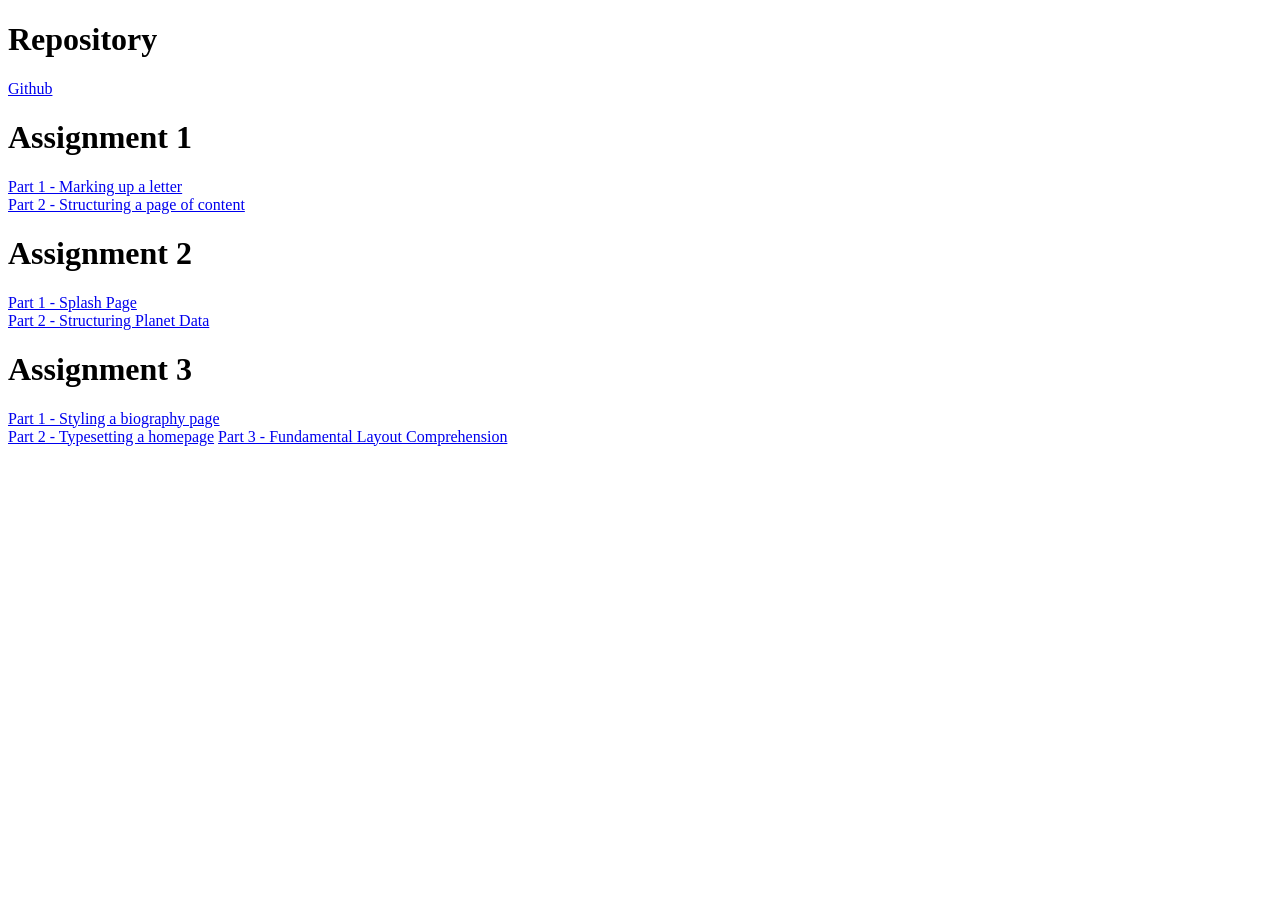
<file: index.html>
<!DOCTYPE html>
<html lang="en">
    <head>
        <title>Index</title>
    </head>
    <body>
        <h1>Repository</h1>
        <p>
            <a href="https://github.com/Error80/Error80.github.io">Github</a>
        </p>
        <h1>Assignment 1</h1>
        <p>
            <a href="assignment_1-1/index.html">Part 1 - Marking up a letter</a><br>
            <a href="assignment_1-2/index.html">Part 2 - Structuring a page of content</a>
        </p>
        <h1>Assignment 2</h1>
        <p>
            <a href="assignment_2-1/index.html">Part 1 - Splash Page</a><br>
            <a href="assignment_2-2/index.html">Part 2 - Structuring Planet Data</a>
        </p>
        <h1>Assignment 3</h1>
        <p>
            <a href="assignment_3-1/index.html">Part 1 - Styling a biography page</a><br>
            <a href="assignment_3-2/index.html">Part 2 - Typesetting a homepage</a>
            <a href="assignment_3-3/index.html">Part 3 - Fundamental Layout Comprehension</a>
        </p>
    </body>
</html>
</file>
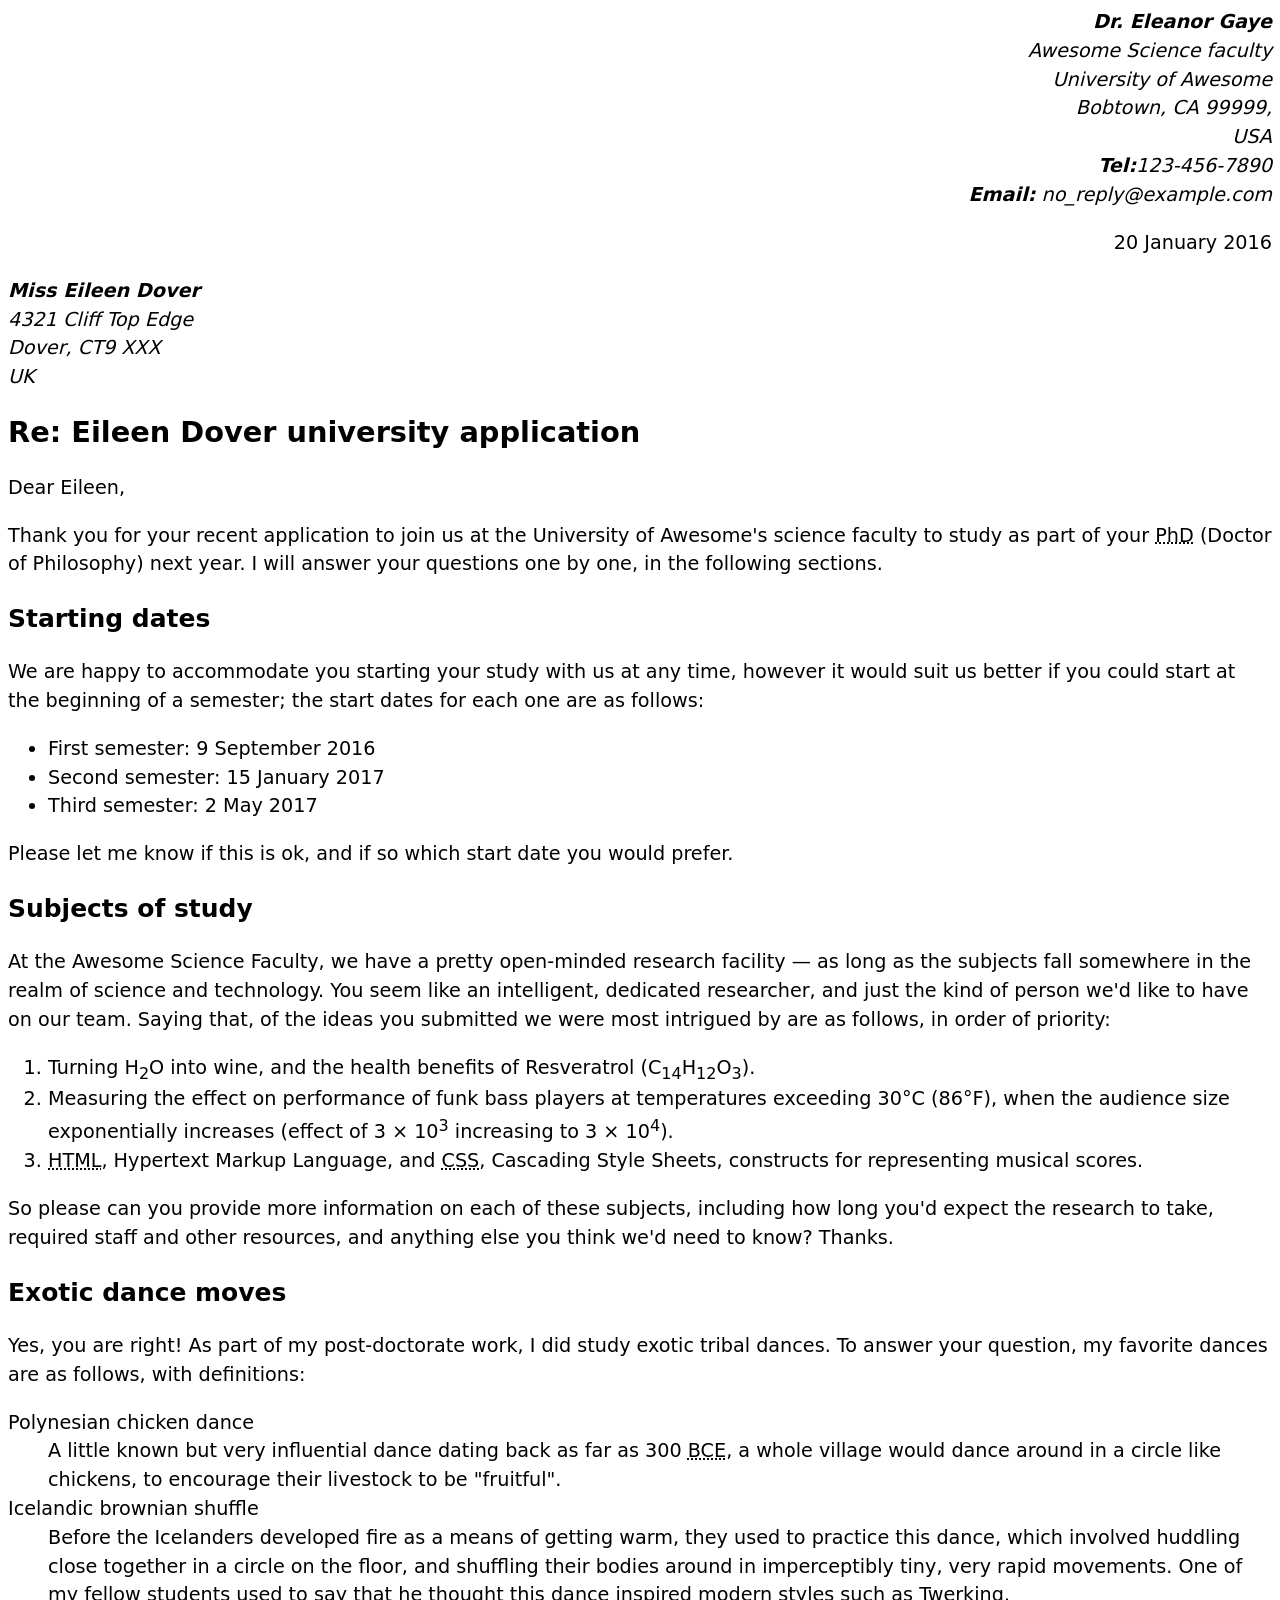
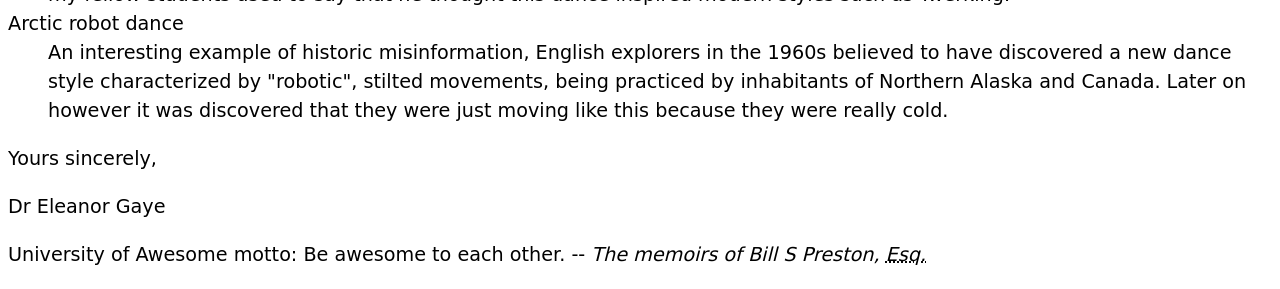
<file: assignment_1-1/index.html>
<!--
Name: Antonino Tancinco
File: index.html
Date: 21 September 2026
Marking up a letter
-->

<!DOCTYPE html>
<html lang="en">
    <head>
        <meta charset="utf-8">
        <meta name="author" content="Dr. Eleanor Gaye">
        <title>University application</title>

        <!-- CSS -->
         <style>
            body {
            font: 1.2em / 1.5 system-ui;
            }

            .sender-column {
            text-align: right;
            }

            h1 {
            font-size: 1.5em;
            }

            h2 {
            font-size: 1.3em;
            }
         </style>

    </head>
    <body>

        <!--Sender-->
        <address class="sender-column">
            <strong>Dr. Eleanor Gaye</strong><br>
            Awesome Science faculty<br>
            University of Awesome<br>
            Bobtown, CA 99999,<br>
            USA<br>
            <strong>Tel:</strong>123-456-7890<br>
            <strong>Email:</strong> no_reply@example.com<br>
        </address>

        <p class="sender-column">
            <time datetime="2016-01-20">20 January 2016</time>
        </p>

        <!--Reciver-->
        <address>
            <strong>Miss Eileen Dover</strong><br>
            4321 Cliff Top Edge<br>
            Dover, CT9 XXX<br>
            UK<br>
        </address>

        <h1>
            Re: Eileen Dover university application
        </h1>

        <p>
            Dear Eileen,
        </p>

        <p>
            Thank you for your recent application to join us at the University of
            Awesome's science faculty to study as part of your
            <abbr title="Doctor of Philosophy">PhD</abbr> (Doctor of Philosophy) next year. I will answer your
            questions one by one, in the following sections.
        </p>

        <h2>
            Starting dates
        </h2>

        <p>
            We are happy to accommodate you starting your study with us at any time,
            however it would suit us better if you could start at the beginning of a
            semester; the start dates for each one are as follows:
        </p>

        <ul>
            <li>First semester: <time datetime="2016-01-20">9 September 2016</time></li>
            <li>Second semester: <time datetime="2016-01-20">15 January 2017</time></li>
            <li>Third semester: <time datetime="2016-01-20">2 May 2017</time></li>
        </ul>

        <p>
            Please let me know if this is ok, and if so which start date you would
            prefer.
        </p>

        <h2>
            Subjects of study
        </h2>

        <p>
            At the Awesome Science Faculty, we have a pretty open-minded research
            facility — as long as the subjects fall somewhere in the realm of science
            and technology. You seem like an intelligent, dedicated researcher, and
            just the kind of person we'd like to have on our team. Saying that, of the
            ideas you submitted we were most intrigued by are as follows, in order of
            priority:
        </p>

        <ol>
            <li>
                Turning H<sub>2</sub>O into wine, and the health benefits of Resveratrol
                (C<sub>14</sub>H<sub>12</sub>O<sub>3</sub>).
            </li>
            <li>
                Measuring the effect on performance of funk bass players at temperatures
                exceeding 30°C (86°F), when the audience size exponentially increases
                (effect of 3 × 10<sup>3</sup> increasing to 3 × 10<sup>4</sup>).
            </li>
            <li>
                <abbr title="HyperText Markup Language">HTML</abbr>, Hypertext Markup Language, and <abbr title="Cascading Style Sheets">CSS</abbr>,
                Cascading Style Sheets, constructs for representing musical scores.
            </li>
        </ol>

        <p>
            So please can you provide more information on each of these subjects,
            including how long you'd expect the research to take, required staff and
            other resources, and anything else you think we'd need to know? Thanks.
        </p>

        <h2>
            Exotic dance moves
        </h2>

        <p>
            Yes, you are right! As part of my post-doctorate work, I
            did study exotic tribal dances. To answer your question, my
            favorite dances are as follows, with definitions:
        </p>

        <dl>
            Polynesian chicken dance
            <dd>
                A little known but very influential dance dating back as far as
                300 <abbr title="Before Common Era">BCE</abbr>, a whole village would
                dance around in a circle like chickens, to encourage their livestock to
                be "fruitful".
            </dd>
            Icelandic brownian shuffle
            <dd>
                Before the Icelanders developed fire as a means of getting warm, they
                used to practice this dance, which involved huddling close together in a
                circle on the floor, and shuffling their bodies around in imperceptibly
                tiny, very rapid movements. One of my fellow students used to say that
                he thought this dance inspired modern styles such as Twerking.
            </dd>
            Arctic robot dance
            <dd>
                An interesting example of historic misinformation, English explorers in
                the 1960s believed to have discovered a new dance style characterized by
                "robotic", stilted movements, being practiced by inhabitants of Northern
                Alaska and Canada. Later on however it was discovered that they were
                just moving like this because they were really cold.
            </dd>
        </dl>

        <p>
            Yours sincerely,
        </p>

        <p>
            Dr Eleanor Gaye
        </p>

        <p>
            University of Awesome motto: Be awesome to each other. --
           <i>The memoirs of Bill S Preston, <abbr title="Esquire">Esq.</abbr></i>
        </p>


    </body>
</html>
</file>
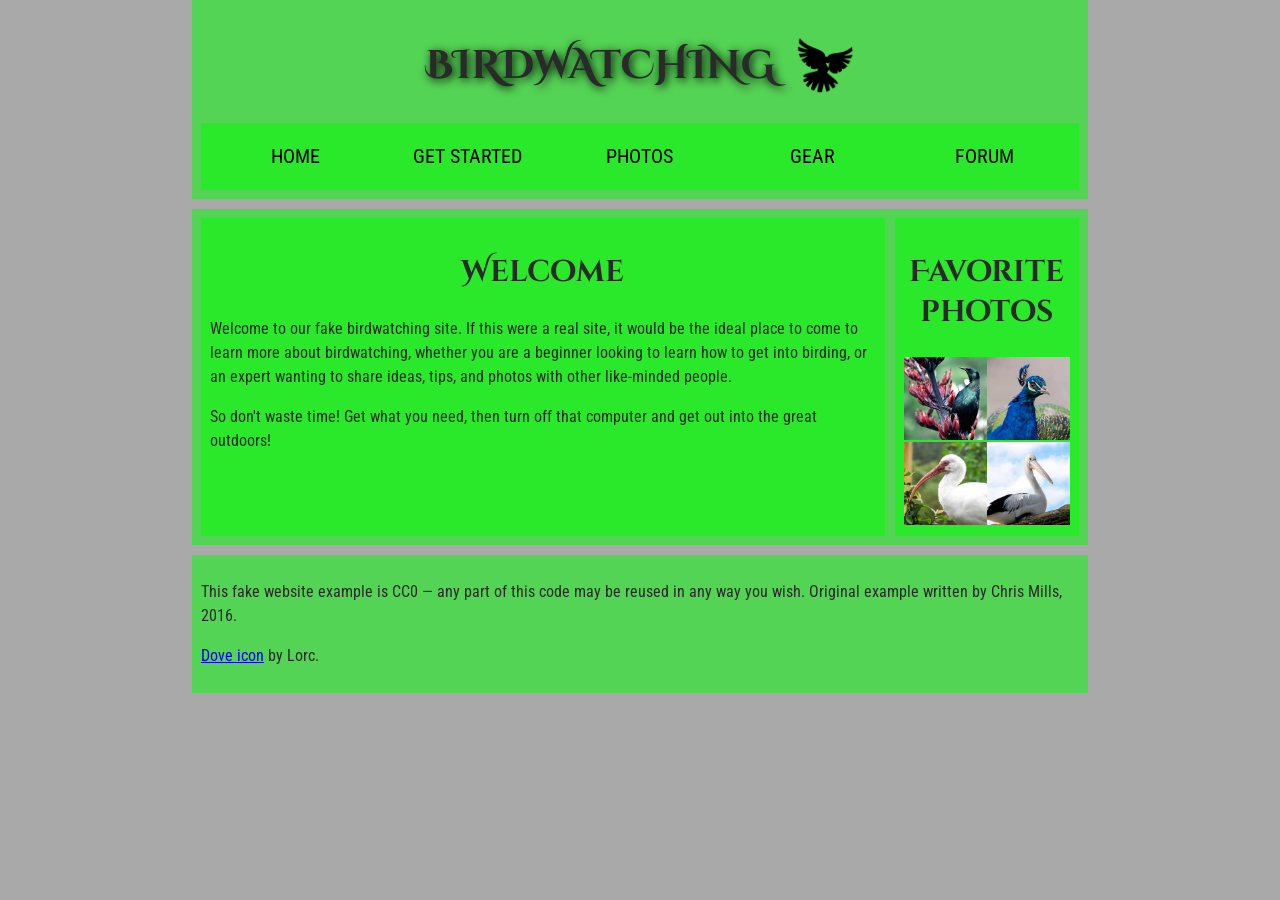
<file: assignment_1-2/index.html>
<!--
Name: Antonino Tancinco
File: index.html
Date: 21 September 2026
Structuring a Page
-->

<!DOCTYPE html>
<html lang="en">
  <head>
    <meta charset="utf-8" />
    <title>Birdwatching</title>

    <!-- Fonts -->
    <link
      href="https://fonts.googleapis.com/css?family=Roboto+Condensed:300%7CCinzel+Decorative:700"
      rel="stylesheet"/>

    <!-- CSS -->
    <link
      href="style.css"
      rel="stylesheet"
    />
  </head>

  <body>

    <!-- Header -->
    <header>
      <h1>
        Birdwatching
        <img src="images/logo/dove.png" alt="Birdwatching Logo">
      </h1>

      <!-- Navigation -->
      <nav>
        <ul>
          <li><span><a href="#">Home</a></span></li>
          <li><span><a href="#">Get started</a></span></li>
          <li><span><a href="#">Photos</a></span></li>
          <li><span><a href="#">Gear</a></span></li>
          <li><span><a href="#">Forum</a></span></li>
        </ul>
      </nav>
    </header>


    <main>
      <article>
            <h2>Welcome</h2>
            <p>
              Welcome to our fake birdwatching site. If this were a real site, it
              would be the ideal place to come to learn more about birdwatching,
              whether you are a beginner looking to learn how to get into birding, or
              an expert wanting to share ideas, tips, and photos with other
              like-minded people.
            </p>

            <p>
              So don't waste time! Get what you need, then turn off that computer and
              get out into the great outdoors!
            </p>
      </article>
      <aside>
        <h2>Favorite photos</h2>

        <!-- Photo Gallery -->
        <a href="images/favorite-bird-1.jpg"><img src="images/thumbnail/favorite-bird-1_th.jpg" alt="A bird on a tree"></a>
        <a href="images/favorite-bird-2.jpg"><img src="images/thumbnail/favorite-bird-2_th.jpg" alt="A peacock"></a>
        <a href="images/favorite-bird-3.jpg"><img src="images/thumbnail/favorite-bird-3_th.jpg" alt="A bird near some plants"></a>
        <a href="images/favorite-bird-4.jpg"><img src="images/thumbnail/favorite-bird-4_th.jpg" alt="A bird on some rocks"></a>
      </aside>

    </main>
    <footer>
      <p>
        This fake website example is CC0 — any part of this code may be reused
        in any way you wish. Original example written by Chris Mills, 2016.
      </p>

      <p>
        <a href="http://game-icons.net/lorc/originals/dove.html">Dove icon</a>
        by Lorc.
      </p>
    </footer>
  </body>
</html>
</file>
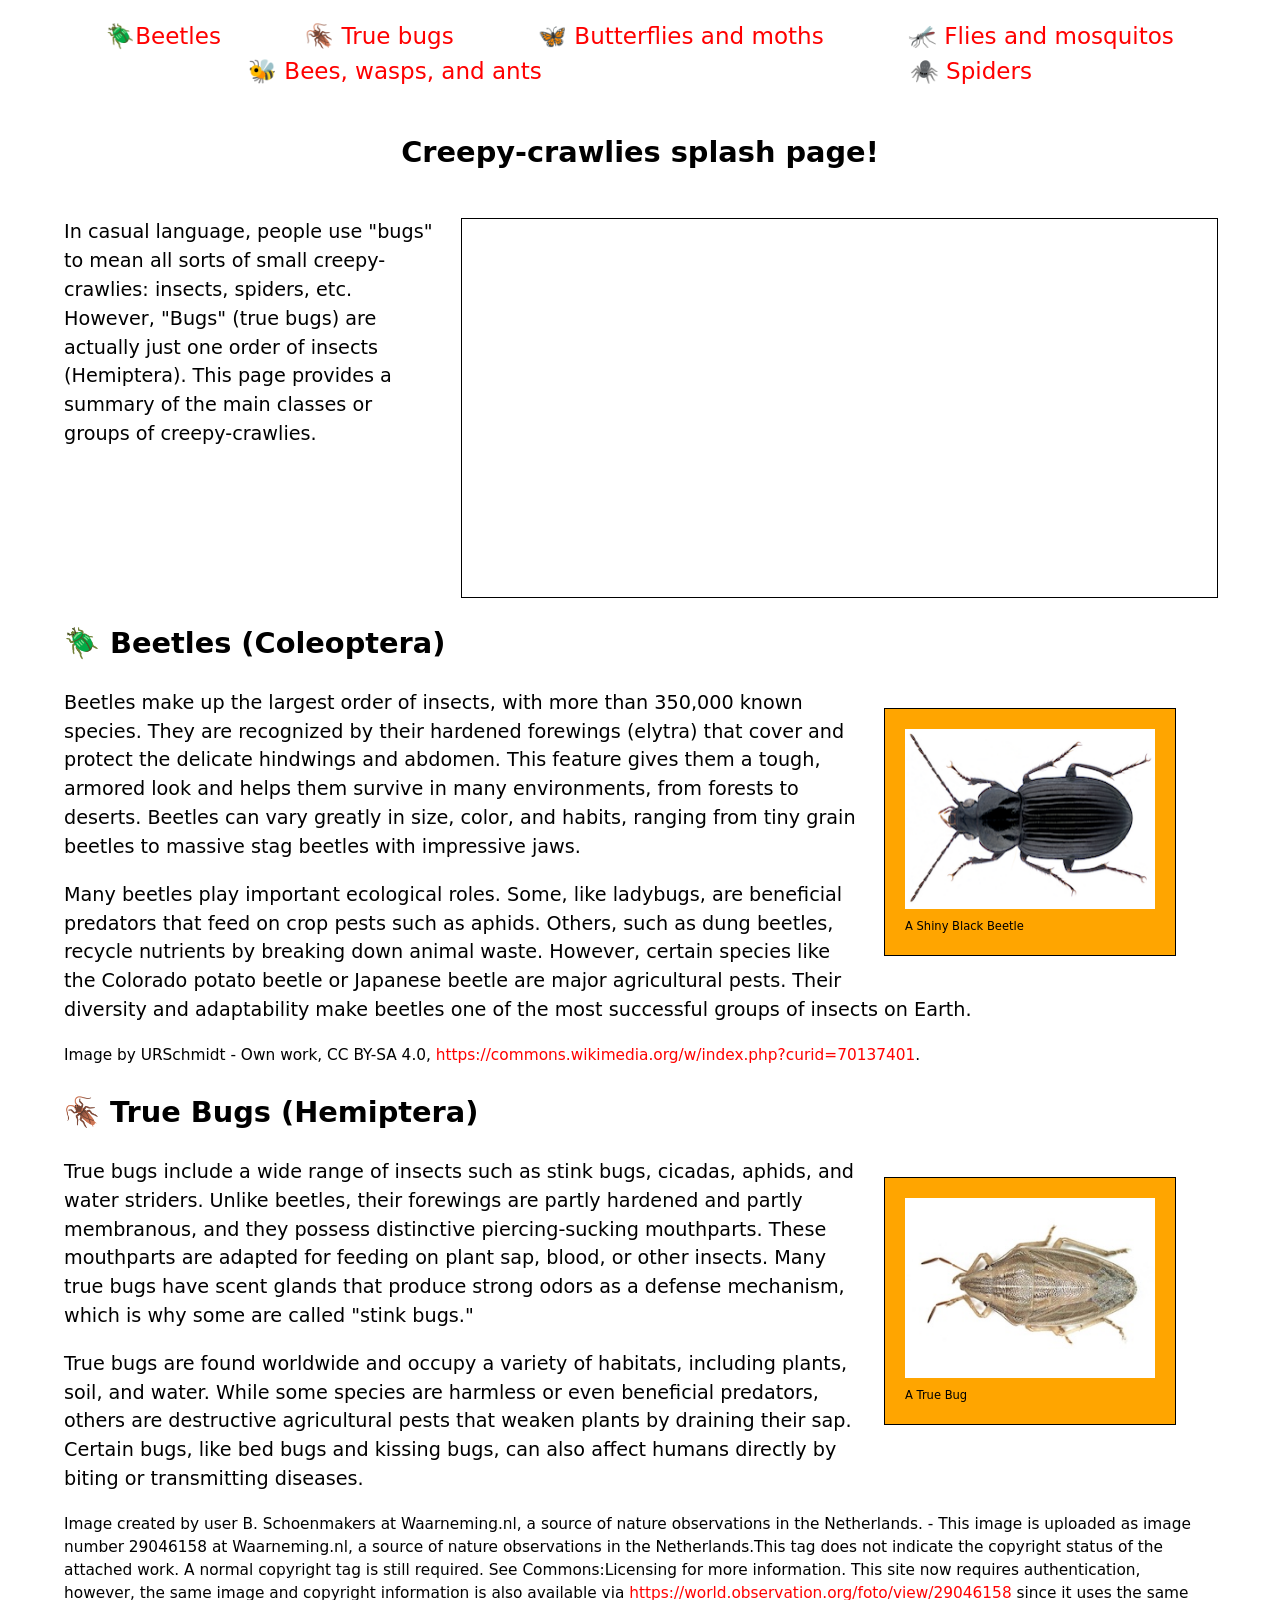
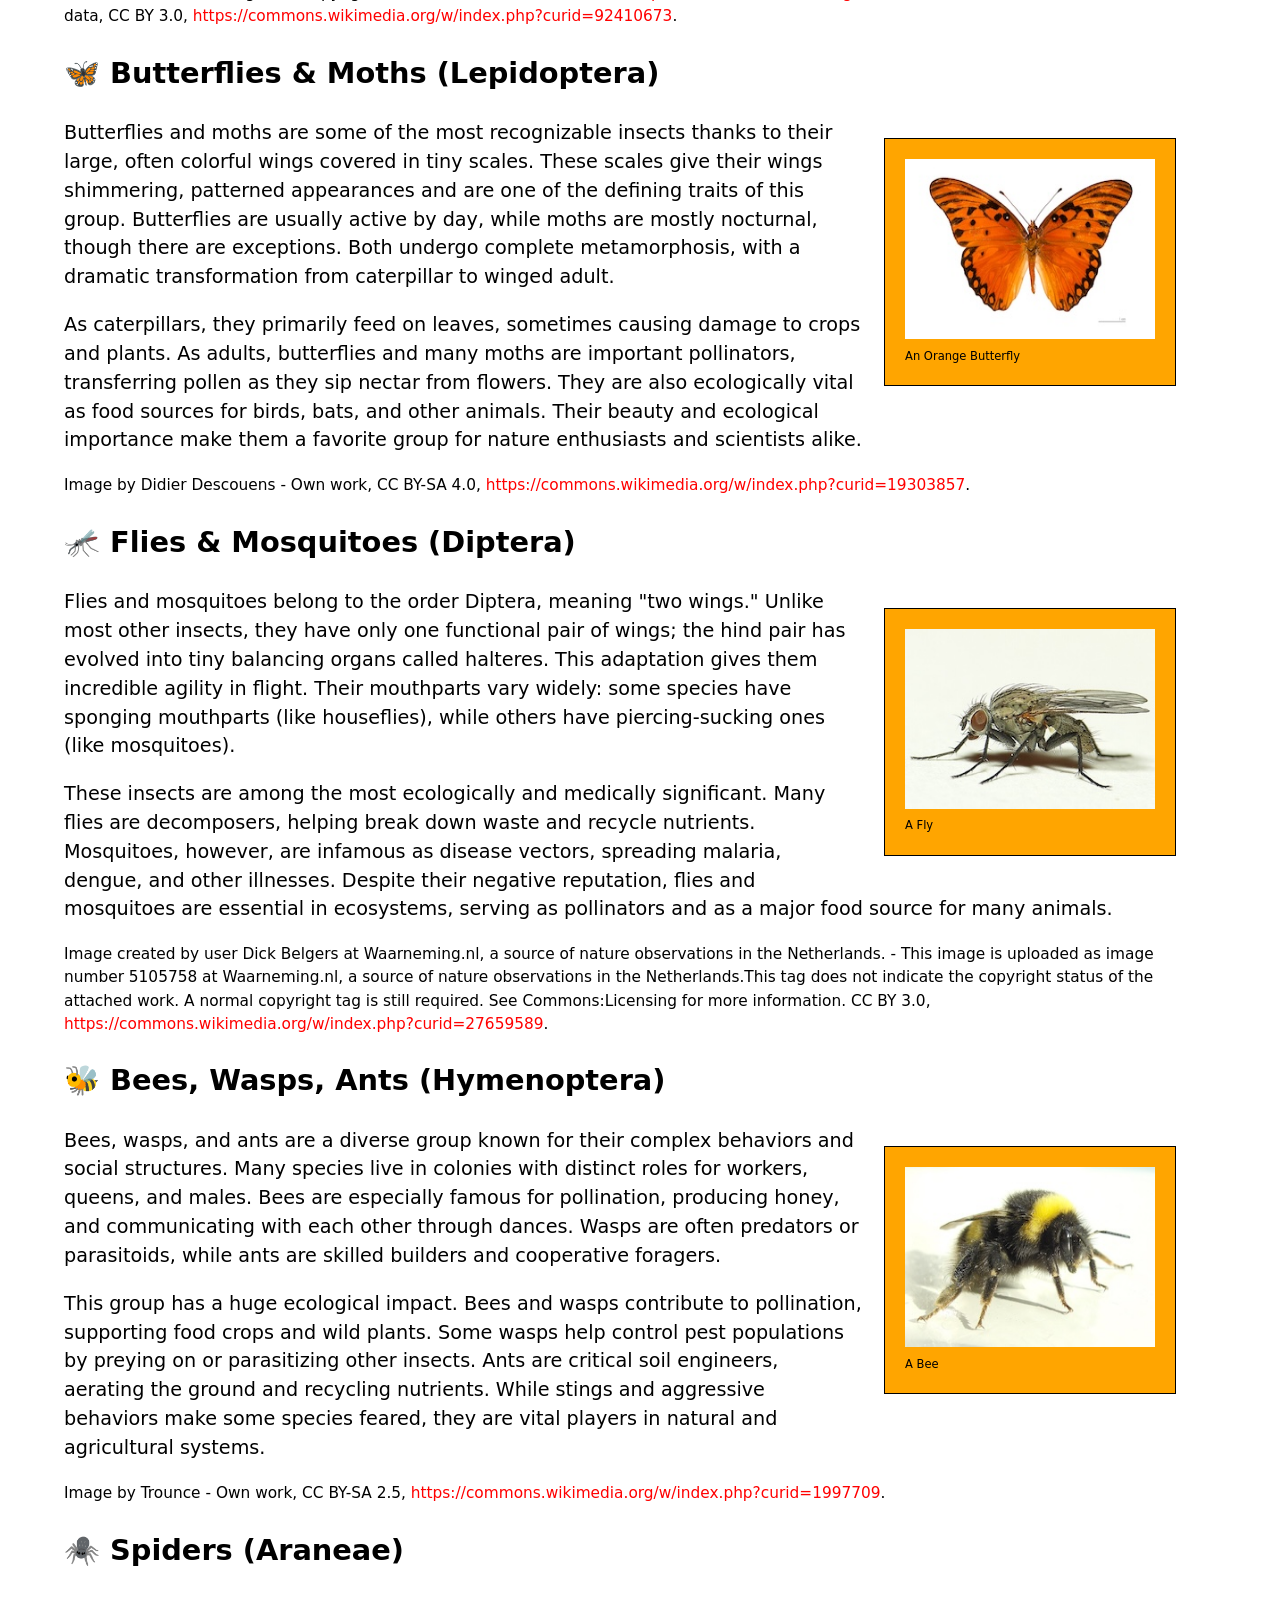
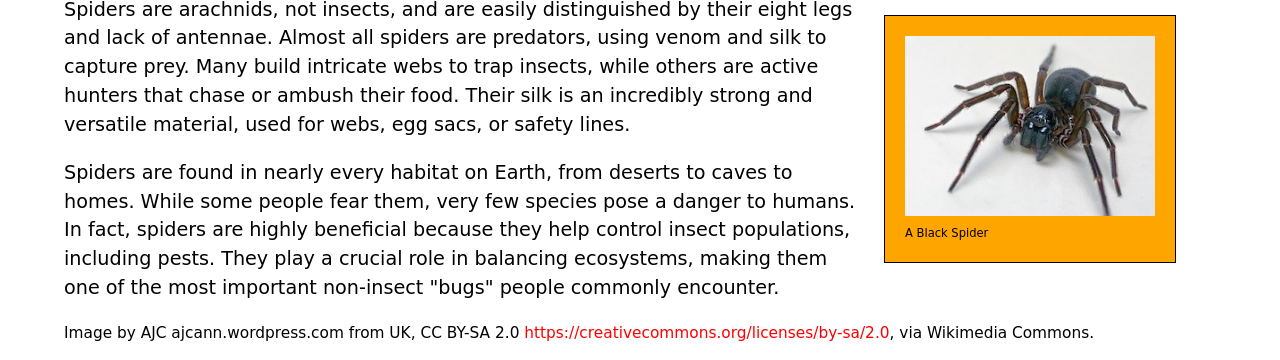
<file: assignment_2-1/index.html>
<!--
Name: Antonino Tancinco
File: index.html
Date: 3 October 2026
Insects Splash Page
-->

<!DOCTYPE html>
<html lang="en">
  <head>
    <meta charset="utf-8" />
    <title>Creepy crawlies!</title>
    <link href="style.css" rel="stylesheet" />
  </head>
  <body>
    <header>
      <nav>
        <ul>
          <li><a href="#beetles">🪲Beetles</a></li>
          <li><a href="#true_bugs">🪳 True bugs</a></li>
          <li><a href="#butterflies_moths">🦋 Butterflies and moths</a></li>
          <li><a href="#flies_mosquitos">🦟 Flies and mosquitos</a></li>
          <li><a href="#bees_wasps_ants">🐝 Bees, wasps, and ants</a></li>
          <li><a href="#spiders">🕷️ Spiders</a></li>
        </ul>
      </nav>
      <section>
        <h1>Creepy-crawlies splash page!</h1>
        <video preload="auto" muted autoplay loop><source src="videos/bug_video_640.mp4" type="video/mp4"></video>



        <p>
          In casual language, people use "bugs" to mean all sorts of small
          creepy-crawlies: insects, spiders, etc. However, "Bugs" (true bugs)
          are actually just one order of insects (Hemiptera). This page
          provides a summary of the main classes or groups of
          creepy-crawlies.
        </p>
      </section>
    </header>
    <main>
      <section id="beetles">
        <h2>🪲 Beetles (Coleoptera)</h2>

        <figure>
          <img src="images/beetle.png" alt="" width="250" height="180">
          <figcaption>A Shiny Black Beetle</figcaption>
        </figure>

        <p>
          Beetles make up the largest order of insects, with more than
          350,000 known species. They are recognized by their hardened
          forewings (elytra) that cover and protect the delicate hindwings
          and abdomen. This feature gives them a tough, armored look and
          helps them survive in many environments, from forests to deserts.
          Beetles can vary greatly in size, color, and habits, ranging from
          tiny grain beetles to massive stag beetles with impressive jaws.
        </p>
        <p>
          Many beetles play important ecological roles. Some, like ladybugs,
          are beneficial predators that feed on crop pests such as aphids.
          Others, such as dung beetles, recycle nutrients by breaking down
          animal waste. However, certain species like the Colorado potato
          beetle or Japanese beetle are major agricultural pests. Their
          diversity and adaptability make beetles one of the most successful
          groups of insects on Earth.
        </p>

        <p class="copyright">
          Image by URSchmidt - Own work, CC BY-SA 4.0,
          <a href="https://commons.wikimedia.org/w/index.php?curid=70137401"
            >https://commons.wikimedia.org/w/index.php?curid=70137401</a
          >.
        </p>
      </section>
      <section id="true_bugs">
        <h2>🪳 True Bugs (Hemiptera)</h2>

        <figure>
          <img src="images/true_bug.jpg" alt="" width="250" height="180">
          <figcaption>A True Bug</figcaption>
        </figure>

        <p>
          True bugs include a wide range of insects such as stink bugs,
          cicadas, aphids, and water striders. Unlike beetles, their
          forewings are partly hardened and partly membranous, and they
          possess distinctive piercing-sucking mouthparts. These mouthparts
          are adapted for feeding on plant sap, blood, or other insects. Many
          true bugs have scent glands that produce strong odors as a defense
          mechanism, which is why some are called "stink bugs."
        </p>

        <p>
          True bugs are found worldwide and occupy a variety of habitats,
          including plants, soil, and water. While some species are harmless
          or even beneficial predators, others are destructive agricultural
          pests that weaken plants by draining their sap. Certain bugs, like
          bed bugs and kissing bugs, can also affect humans directly by
          biting or transmitting diseases.
        </p>

        <p class="copyright">
          Image created by user B. Schoenmakers at Waarneming.nl, a source of
          nature observations in the Netherlands. - This image is uploaded as
          image number 29046158 at Waarneming.nl, a source of nature
          observations in the Netherlands.This tag does not indicate the
          copyright status of the attached work. A normal copyright tag is
          still required. See Commons:Licensing for more information. This
          site now requires authentication, however, the same image and
          copyright information is also available via
          <a href="https://world.observation.org/foto/view/29046158"
            >https://world.observation.org/foto/view/29046158</a
          >
          since it uses the same data, CC BY 3.0,
          <a href="https://commons.wikimedia.org/w/index.php?curid=92410673"
            >https://commons.wikimedia.org/w/index.php?curid=92410673</a
          >.
        </p>
      </section>
      <section id="butterflies_moths">
        <h2>🦋 Butterflies &amp; Moths (Lepidoptera)</h2>

        <figure>
          <img src="images/butterfly.jpg" alt="" width="250" height="180">
          <figcaption>An Orange Butterfly</figcaption>
        </figure>

        <p>
          Butterflies and moths are some of the most recognizable insects
          thanks to their large, often colorful wings covered in tiny scales.
          These scales give their wings shimmering, patterned appearances and
          are one of the defining traits of this group. Butterflies are
          usually active by day, while moths are mostly nocturnal, though
          there are exceptions. Both undergo complete metamorphosis, with a
          dramatic transformation from caterpillar to winged adult.
        </p>

        <p>
          As caterpillars, they primarily feed on leaves, sometimes causing
          damage to crops and plants. As adults, butterflies and many moths
          are important pollinators, transferring pollen as they sip nectar
          from flowers. They are also ecologically vital as food sources for
          birds, bats, and other animals. Their beauty and ecological
          importance make them a favorite group for nature enthusiasts and
          scientists alike.
        </p>

        <p class="copyright">
          Image by Didier Descouens - Own work, CC BY-SA 4.0,
          <a href="https://commons.wikimedia.org/w/index.php?curid=19303857"
            >https://commons.wikimedia.org/w/index.php?curid=19303857</a
          >.
        </p>
      </section>
      <section id="flies_mosquitos">
        <h2>🦟 Flies &amp; Mosquitoes (Diptera)</h2>

        <figure>
          <img src="images/fly.jpg" alt="" width="250" height="180">
          <figcaption>A Fly</figcaption>
        </figure>

        <p>
          Flies and mosquitoes belong to the order Diptera, meaning "two
          wings." Unlike most other insects, they have only one functional
          pair of wings; the hind pair has evolved into tiny balancing organs
          called halteres. This adaptation gives them incredible agility in
          flight. Their mouthparts vary widely: some species have sponging
          mouthparts (like houseflies), while others have piercing-sucking
          ones (like mosquitoes).
        </p>

        <p>
          These insects are among the most ecologically and medically
          significant. Many flies are decomposers, helping break down waste
          and recycle nutrients. Mosquitoes, however, are infamous as disease
          vectors, spreading malaria, dengue, and other illnesses. Despite
          their negative reputation, flies and mosquitoes are essential in
          ecosystems, serving as pollinators and as a major food source for
          many animals.
        </p>

        <p class="copyright">
          Image created by user Dick Belgers at Waarneming.nl, a source of
          nature observations in the Netherlands. - This image is uploaded as
          image number 5105758 at Waarneming.nl, a source of nature
          observations in the Netherlands.This tag does not indicate the
          copyright status of the attached work. A normal copyright tag is
          still required. See Commons:Licensing for more information. CC BY
          3.0,
          <a href="https://commons.wikimedia.org/w/index.php?curid=27659589"
            >https://commons.wikimedia.org/w/index.php?curid=27659589</a
          >.
        </p>
      </section>
      <section id="bees_wasps_ants">
        <h2>🐝 Bees, Wasps, Ants (Hymenoptera)</h2>

        <figure>
          <img src="images/bee.jpg" alt="" width="250" height="180">
          <figcaption>A Bee</figcaption>
        </figure>

        <p>
          Bees, wasps, and ants are a diverse group known for their complex
          behaviors and social structures. Many species live in colonies with
          distinct roles for workers, queens, and males. Bees are especially
          famous for pollination, producing honey, and communicating with
          each other through dances. Wasps are often predators or
          parasitoids, while ants are skilled builders and cooperative
          foragers.
        </p>

        <p>
          This group has a huge ecological impact. Bees and wasps contribute
          to pollination, supporting food crops and wild plants. Some wasps
          help control pest populations by preying on or parasitizing other
          insects. Ants are critical soil engineers, aerating the ground and
          recycling nutrients. While stings and aggressive behaviors make
          some species feared, they are vital players in natural and
          agricultural systems.
        </p>

        <p class="copyright">
          Image by Trounce - Own work, CC BY-SA 2.5,
          <a href="https://commons.wikimedia.org/w/index.php?curid=1997709"
            >https://commons.wikimedia.org/w/index.php?curid=1997709</a
          >.
        </p>
      </section>
      <section id="spiders">
        <h2>🕷️ Spiders (Araneae)</h2>

        <figure>
          <img src="images/spider.jpg" alt="" width="250" height="180">
          <figcaption>A Black Spider</figcaption>
        </figure>

        <p>
          Spiders are arachnids, not insects, and are easily distinguished by
          their eight legs and lack of antennae. Almost all spiders are
          predators, using venom and silk to capture prey. Many build
          intricate webs to trap insects, while others are active hunters
          that chase or ambush their food. Their silk is an incredibly strong
          and versatile material, used for webs, egg sacs, or safety lines.
        </p>

        <p>
          Spiders are found in nearly every habitat on Earth, from deserts to
          caves to homes. While some people fear them, very few species pose
          a danger to humans. In fact, spiders are highly beneficial because
          they help control insect populations, including pests. They play a
          crucial role in balancing ecosystems, making them one of the most
          important non-insect "bugs" people commonly encounter.
        </p>

        <p class="copyright">
          Image by AJC ajcann.wordpress.com from UK, CC BY-SA 2.0
          <a href="https://creativecommons.org/licenses/by-sa/2.0"
            >https://creativecommons.org/licenses/by-sa/2.0</a
          >, via Wikimedia Commons.
        </p>
      </section>
    </main>
  </body>
</html>
</file>
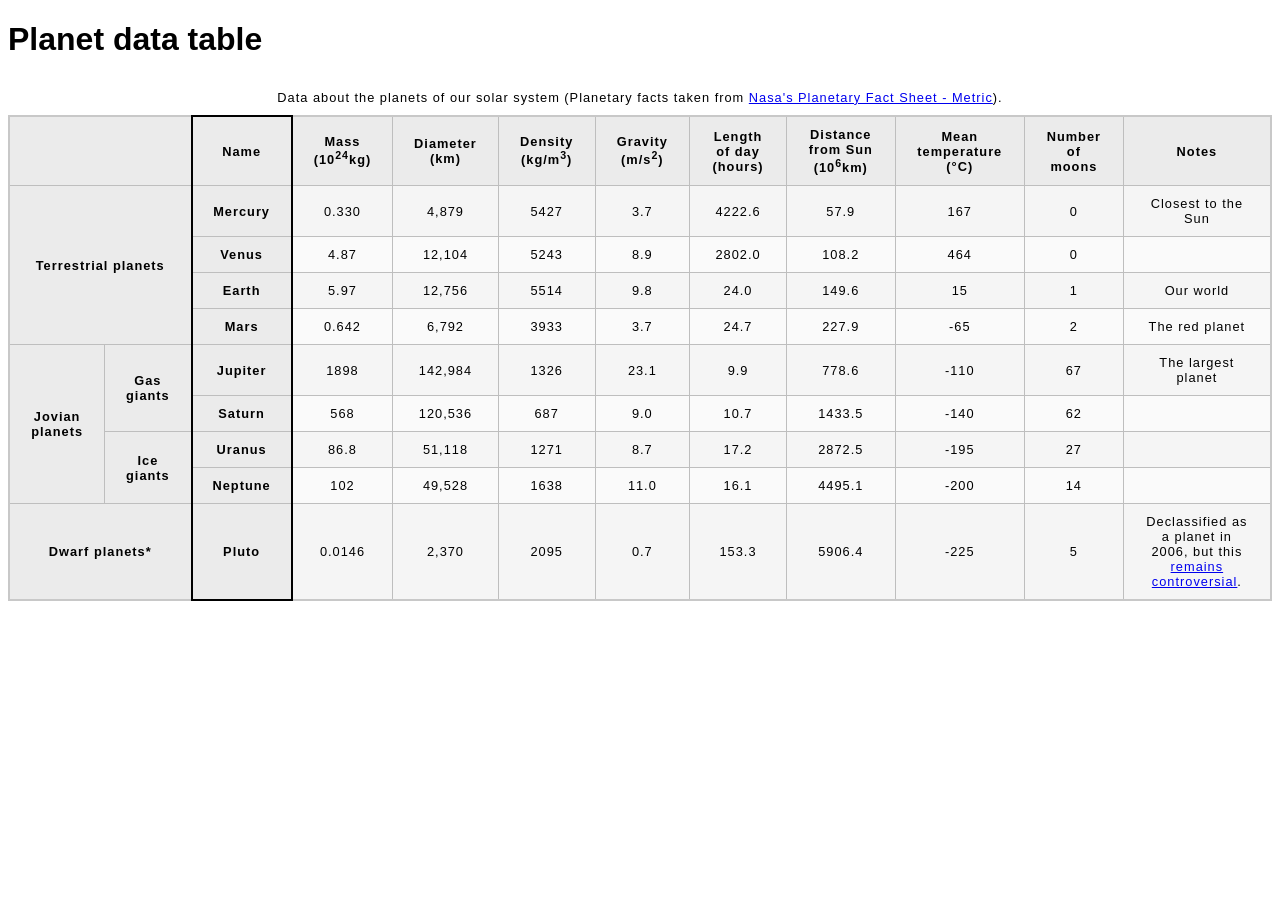
<file: assignment_2-2/index.html>
<!--
Name: Antonino Tancinco
File: index.html
Date: 3 October 2026
Planet Data Table
-->

<!DOCTYPE html>
<html lang="en-US">
  <head>
    <meta charset="utf-8" />
    <meta name="viewport" content="width=device-width" />
    <title>Planet data table</title>
    <link href="style.css" rel="stylesheet" type="text/css" />
  </head>
  <body>
    <h1>Planet data table</h1>

    <table>
      <caption>
        Data about the planets of our solar system (Planetary facts taken from <a href="http://nssdc.gsfc.nasa.gov/planetary/factsheet/">Nasa's Planetary Fact Sheet - Metric</a>).
      </caption>
      <colgroup>
        <col span="2">
        <col class="column-border">
        <col span="9">
      </colgroup>

      <thead>
        <tr>
          <th scope="col" colspan="2"></th>
          <th scope="col">Name</th>
          <th scope="col">Mass (10<sup>24</sup>kg)</th>
          <th scope="col">Diameter (km)</th>
          <th scope="col">Density (kg/m<sup>3</sup>)</th>
          <th scope="col">Gravity (m/s<sup>2</sup>)</th>
          <th scope="col">Length of day (hours)</th>
          <th scope="col">Distance from Sun (10<sup>6</sup>km)</th>
          <th scope="col">Mean temperature (°C)</th>
          <th scope="col">Number of moons</th>
          <th scope="col">Notes</th>
        </tr>
      </thead>

      <tbody>

        <tr>
          <th scope="rowgroup" rowspan="4" colspan="2">Terrestrial planets</th>
          <th scope="row">Mercury</th>
          <td>0.330</td>
          <td>4,879</td>
          <td>5427</td>
          <td>3.7</td>
          <td>4222.6</td>
          <td>57.9</td>
          <td>167</td>
          <td>0</td>
          <td>Closest to the Sun</td>
        </tr>

        <tr>
          <th scope="row">Venus</th>
          <td>4.87</td>
          <td>12,104</td>
          <td>5243</td>
          <td>8.9</td>
          <td>2802.0</td>
          <td>108.2</td>
          <td>464</td>
          <td>0</td>
          <td></td>
        </tr>

        <tr>
          <th scope="row">Earth</th>
          <td>5.97</td>
          <td>12,756</td>
          <td>5514</td>
          <td>9.8</td>
          <td>24.0</td>
          <td>149.6</td>
          <td>15</td>
          <td>1</td>
          <td>Our world</td>
        </tr>

        <tr>
          <th scope="row">Mars</th>
          <td>0.642</td>
          <td>6,792</td>
          <td>3933</td>
          <td>3.7</td>
          <td>24.7</td>
          <td>227.9</td>
          <td>-65</td>
          <td>2</td>
          <td>The red planet</td>
        </tr>

        <tr>
          <th scope="rowgroup" rowspan="4">Jovian planets</th>
          <th scope="rowgroup" rowspan="2">Gas giants</th>
          <th scope="row">Jupiter</th>
          <td>1898</td>
          <td>142,984</td>
          <td>1326</td>
          <td>23.1</td>
          <td>9.9</td>
          <td>778.6</td>
          <td>-110</td>
          <td>67</td>
          <td>The largest planet</td>
        </tr>

        <tr>
          <th scope="row">Saturn</th>
          <td>568</td>
          <td>120,536</td>
          <td>687</td>
          <td>9.0</td>
          <td>10.7</td>
          <td>1433.5</td>
          <td>-140</td>
          <td>62</td>
          <td></td>
        </tr>

        <tr>
          <th scope="rowgroup" rowspan="2">Ice giants</th>
          <th scope="row">Uranus</th>
          <td>86.8</td>
          <td>51,118</td>
          <td>1271</td>
          <td>8.7</td>
          <td>17.2</td>
          <td>2872.5</td>
          <td>-195</td>
          <td>27</td>
          <td></td>
        </tr>

        <tr>
          <th scope="row">Neptune</th>
          <td>102</td>
          <td>49,528</td>
          <td>1638</td>
          <td>11.0</td>
          <td>16.1</td>
          <td>4495.1</td>
          <td>-200</td>
          <td>14</td>
          <td></td>
        </tr>

        <tr>
          <th scope="row" colspan="2">Dwarf planets*</th>
          <th scope="row">Pluto</th>
          <td>0.0146</td>
          <td>2,370</td>
          <td>2095</td>
          <td>0.7</td>
          <td>153.3</td>
          <td>5906.4</td>
          <td>-225</td>
          <td>5</td>
          <td>Declassified as a planet in 2006, but this <a href="http://www.usatoday.com/story/tech/2014/10/02/pluto-planet-solar-system/16578959/">remains controversial</a>.</td>
        </tr>

      </tbody>
    </table>
  </body>
</html>
</file>
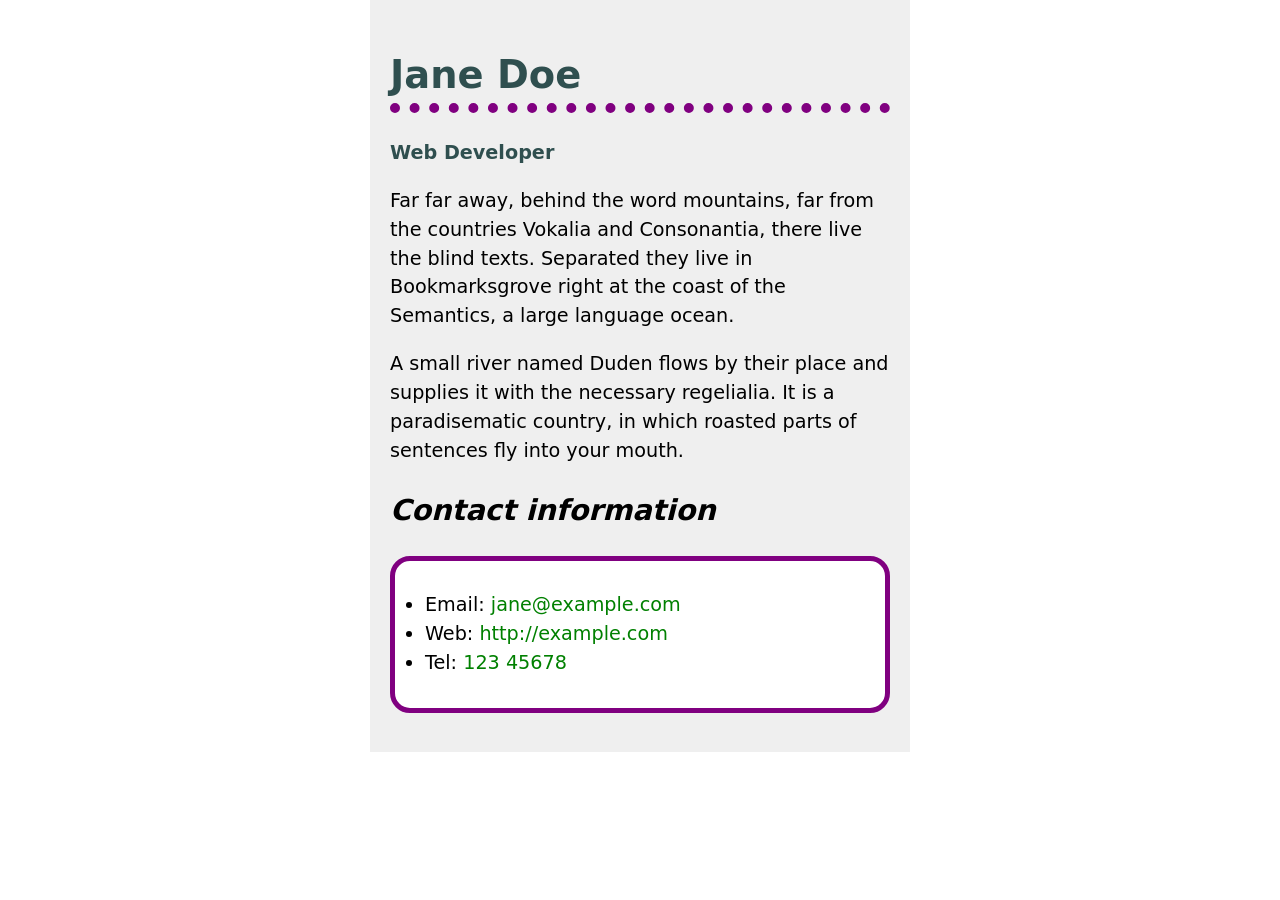
<file: assignment_3-1/index.html>
<!--
Name: Antonino Tancinco
File: index.html
Date: 22 October 2026
Biography page
-->

<!DOCTYPE html>
<html lang="en-US">
  <head>
    <meta charset="utf-8" />
    <meta name="viewport" content="width=device-width" />
    <title>Jane Doe - Web Developer</title>
    <link href="style.css" rel="stylesheet" type="text/css" />
  </head>
  <body>
    <h1>Jane Doe</h1>
    <div class="job-title">Web Developer</div>
    <p>
    Far far away, behind the word mountains, far from the countries Vokalia and
    Consonantia, there live the blind texts. Separated they live in Bookmarksgrove
    right at the coast of the Semantics, a large language ocean.
    </p>

    <p>
    A small river named Duden flows by their place and supplies it with the
    necessary regelialia. It is a paradisematic country, in which roasted parts of
    sentences fly into your mouth.
    </p>

    <h2>Contact information</h2>
    <ul>
    <li>Email: <a href="mailto:jane@example.com">jane@example.com</a></li>
    <li>Web: <a href="http://example.com">http://example.com</a></li>
    <li>Tel: <a href="tel:12345678">123&nbsp;45678</a></li>
    </ul>
  </body>
</html>
</file>
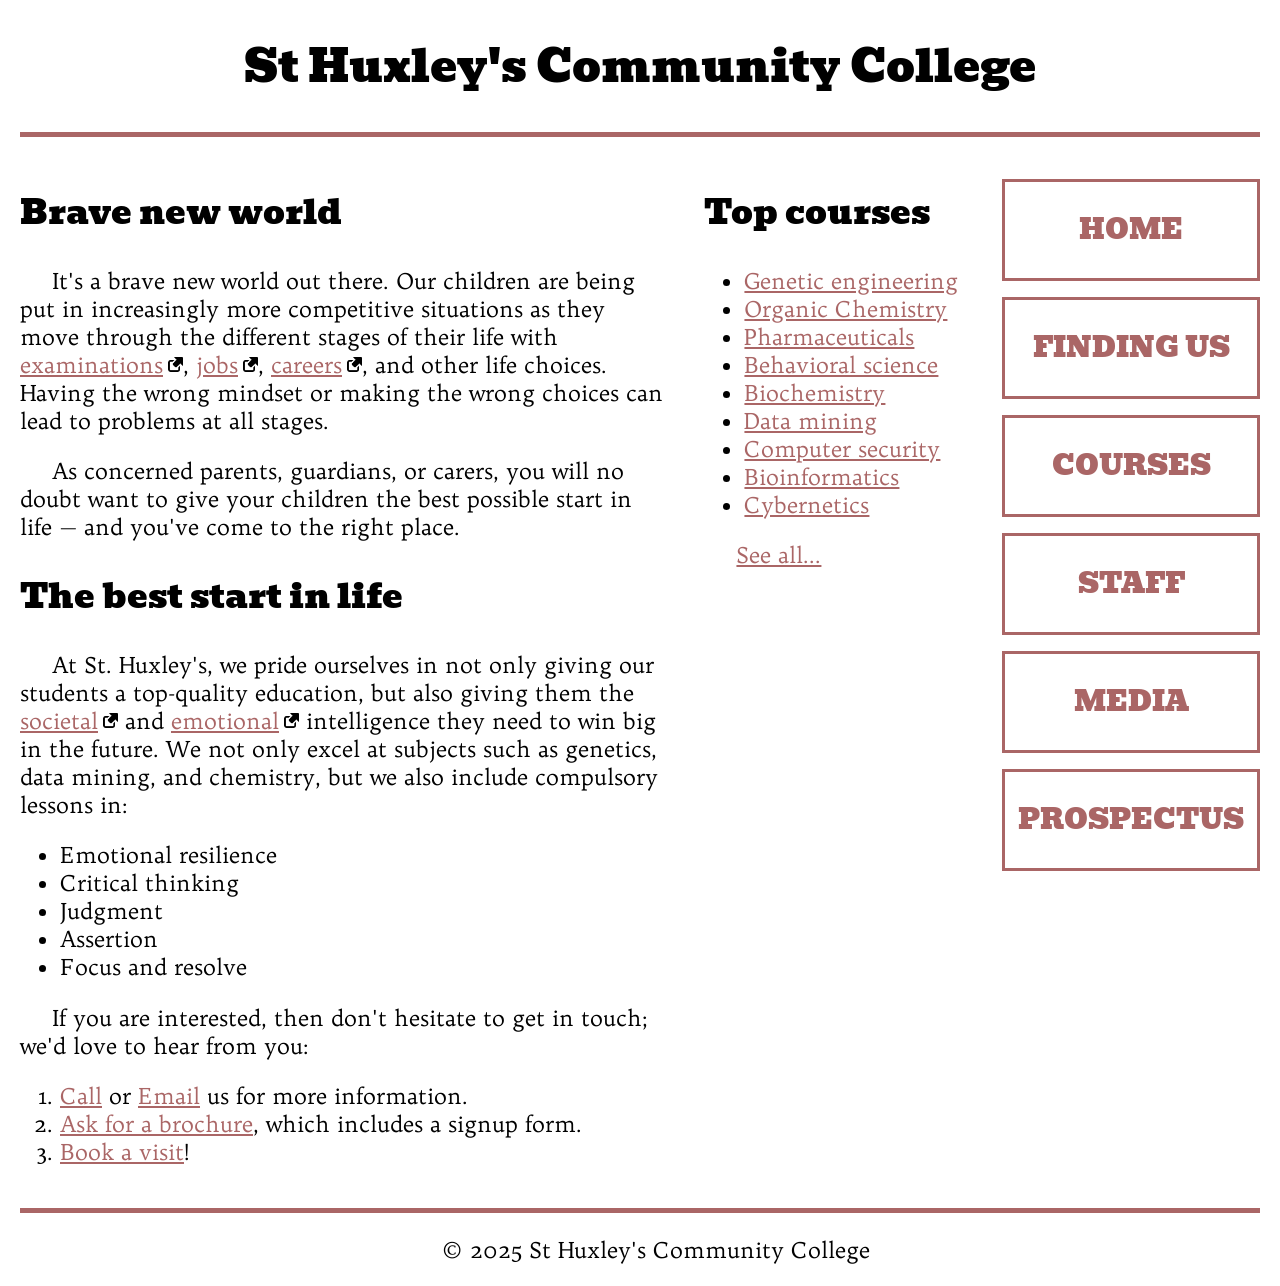
<file: assignment_3-2/index.html>
<!--
Name: Antonino Tancinco
File: index.html
Date: 22 October 2026
School Homepage
-->

<!DOCTYPE html>
<html lang="en-US">
  <head>
    <meta charset="utf-8" />
    <meta name="viewport" content="width=device-width" />
    <title>St Huxley's Community College</title>
    <link href="style.css" type="text/css" rel="stylesheet" />
  </head>
  <body>
    <header>
      <h1>St Huxley's Community College</h1>
    </header>

    <main>
      <section>
        <h2>Brave new world</h2>

        <p>
          It's a brave new world out there. Our children are being put in
          increasingly more competitive situations as they move through the
          different stages of their life with
          <a href="https://en.wikipedia.org/wiki/Examination">examinations</a
          >, <a href="https://en.wikipedia.org/wiki/Jobs">jobs</a>,
          <a href="https://en.wikipedia.org/wiki/Career">careers</a>, and
          other life choices. Having the wrong mindset or making the wrong
          choices can lead to problems at all stages.
        </p>

        <p>
          As concerned parents, guardians, or carers, you will no doubt want
          to give your children the best possible start in life — and you've
          come to the right place.
        </p>

        <h2>The best start in life</h2>

        <p>
          At St. Huxley's, we pride ourselves in not only giving our students
          a top-quality education, but also giving them the
          <a href="https://en.wikipedia.org/wiki/Society">societal</a> and
          <a href="https://en.wikipedia.org/wiki/Emotion">emotional</a>
          intelligence they need to win big in the future. We not only excel
          at subjects such as genetics, data mining, and chemistry, but we
          also include compulsory lessons in:
        </p>

        <ul>
          <li>Emotional resilience</li>
          <li>Critical thinking</li>
          <li>Judgment</li>
          <li>Assertion</li>
          <li>Focus and resolve</li>
        </ul>

        <p>
          If you are interested, then don't hesitate to get in touch; we'd
          love to hear from you:
        </p>

        <ol>
          <li>
            <a href="#">Call</a> or <a href="#">Email</a> us for more
            information.
          </li>
          <li>
            <a href="#">Ask for a brochure</a>, which includes a signup form.
          </li>
          <li><a href="#">Book a visit</a>!</li>
        </ol>
      </section>

      <aside>
        <h2>Top courses</h2>

        <ul>
          <li><a href="#">Genetic engineering</a></li>
          <li><a href="#">Organic Chemistry</a></li>
          <li><a href="#">Pharmaceuticals</a></li>
          <li><a href="#">Behavioral science</a></li>
          <li><a href="#">Biochemistry</a></li>
          <li><a href="#">Data mining</a></li>
          <li><a href="#">Computer security</a></li>
          <li><a href="#">Bioinformatics</a></li>
          <li><a href="#">Cybernetics</a></li>
        </ul>

        <p><a href="#">See all...</a></p>
      </aside>

      <nav>
        <ul>
          <li><a href="#">Home</a></li>
          <li><a href="#">Finding us</a></li>
          <li><a href="#">Courses</a></li>
          <li><a href="#">Staff</a></li>
          <li><a href="#">Media</a></li>
          <li><a href="#">Prospectus</a></li>
        </ul>
      </nav>
    </main>

    <footer>
      <p>&copy; 2025 St Huxley's Community College</p>
    </footer>
  </body>
</html>
</file>
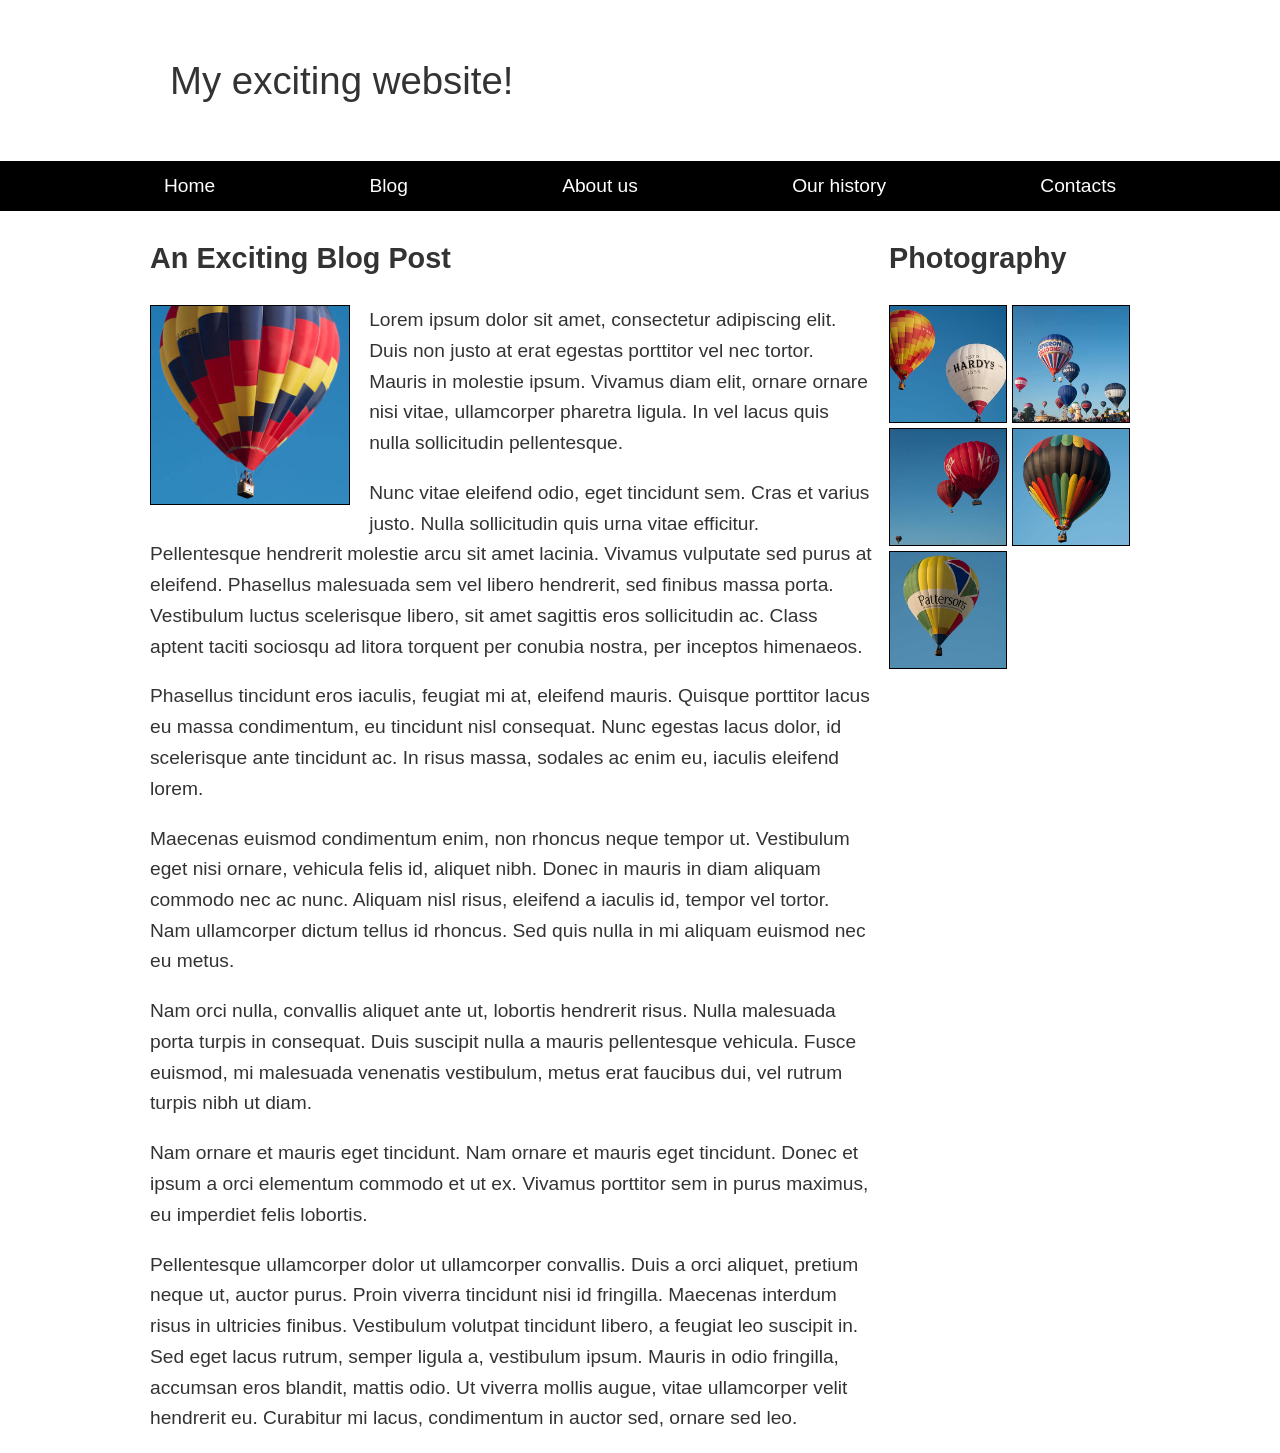
<file: assignment_3-3/index.html>
<!--
Name: Antonino Tancinco
File: index.html
Date: 22 October 2026
CSS Layout
-->

<!DOCTYPE html>
<html lang="en-US">
  <head>
    <meta charset="utf-8" />
    <meta name="viewport" content="width=device-width, initial-scale=1" />
    <title>Layout Task</title>
    <link href="style.css" rel="stylesheet" type="text/css" />
  </head>

  <body>
    <div class="logo">My exciting website!</div>

    <nav>
      <ul>
        <li><a href="">Home</a></li>
        <li><a href="">Blog</a></li>
        <li><a href="">About us</a></li>
        <li><a href="">Our history</a></li>
        <li><a href="">Contacts</a></li>
      </ul>
    </nav>

    <main class="grid">
      <article>
        <h1>An Exciting Blog Post</h1>
        <img src="images/square6.jpg" alt="placeholder" class="feature" />
        <p>
          Lorem ipsum dolor sit amet, consectetur adipiscing elit. Duis non
          justo at erat egestas porttitor vel nec tortor. Mauris in molestie
          ipsum. Vivamus diam elit, ornare ornare nisi vitae, ullamcorper
          pharetra ligula. In vel lacus quis nulla sollicitudin pellentesque.
        </p>

        <p>
          Nunc vitae eleifend odio, eget tincidunt sem. Cras et varius justo.
          Nulla sollicitudin quis urna vitae efficitur. Pellentesque
          hendrerit molestie arcu sit amet lacinia. Vivamus vulputate sed
          purus at eleifend. Phasellus malesuada sem vel libero hendrerit,
          sed finibus massa porta. Vestibulum luctus scelerisque libero, sit
          amet sagittis eros sollicitudin ac. Class aptent taciti sociosqu ad
          litora torquent per conubia nostra, per inceptos himenaeos.
        </p>

        <p>
          Phasellus tincidunt eros iaculis, feugiat mi at, eleifend mauris.
          Quisque porttitor lacus eu massa condimentum, eu tincidunt nisl
          consequat. Nunc egestas lacus dolor, id scelerisque ante tincidunt
          ac. In risus massa, sodales ac enim eu, iaculis eleifend lorem.
        </p>

        <p>
          Maecenas euismod condimentum enim, non rhoncus neque tempor ut.
          Vestibulum eget nisi ornare, vehicula felis id, aliquet nibh. Donec
          in mauris in diam aliquam commodo nec ac nunc. Aliquam nisl risus,
          eleifend a iaculis id, tempor vel tortor. Nam ullamcorper dictum
          tellus id rhoncus. Sed quis nulla in mi aliquam euismod nec eu
          metus.
        </p>

        <p>
          Nam orci nulla, convallis aliquet ante ut, lobortis hendrerit
          risus. Nulla malesuada porta turpis in consequat. Duis suscipit
          nulla a mauris pellentesque vehicula. Fusce euismod, mi malesuada
          venenatis vestibulum, metus erat faucibus dui, vel rutrum turpis
          nibh ut diam.
        </p>

        <p>
          Nam ornare et mauris eget tincidunt. Nam ornare et mauris eget
          tincidunt. Donec et ipsum a orci elementum commodo et ut ex.
          Vivamus porttitor sem in purus maximus, eu imperdiet felis
          lobortis.
        </p>

        <p>
          Pellentesque ullamcorper dolor ut ullamcorper convallis. Duis a
          orci aliquet, pretium neque ut, auctor purus. Proin viverra
          tincidunt nisi id fringilla. Maecenas interdum risus in ultricies
          finibus. Vestibulum volutpat tincidunt libero, a feugiat leo
          suscipit in. Sed eget lacus rutrum, semper ligula a, vestibulum
          ipsum. Mauris in odio fringilla, accumsan eros blandit, mattis
          odio. Ut viverra mollis augue, vitae ullamcorper velit hendrerit
          eu. Curabitur mi lacus, condimentum in auctor sed, ornare sed leo.
        </p>
      </article>

      <aside>
        <h2>Photography</h2>
        <ul class="photos">
          <li><img src="images/square1.jpg" alt="placeholder" /></li>
          <li><img src="images/square2.jpg" alt="placeholder" /></li>
          <li><img src="images/square3.jpg" alt="placeholder" /></li>
          <li><img src="images/square4.jpg" alt="placeholder" /></li>
          <li><img src="images/square5.jpg" alt="placeholder" /></li>
        </ul>
      </aside>
    </main>
  </body>
</html>
</file>
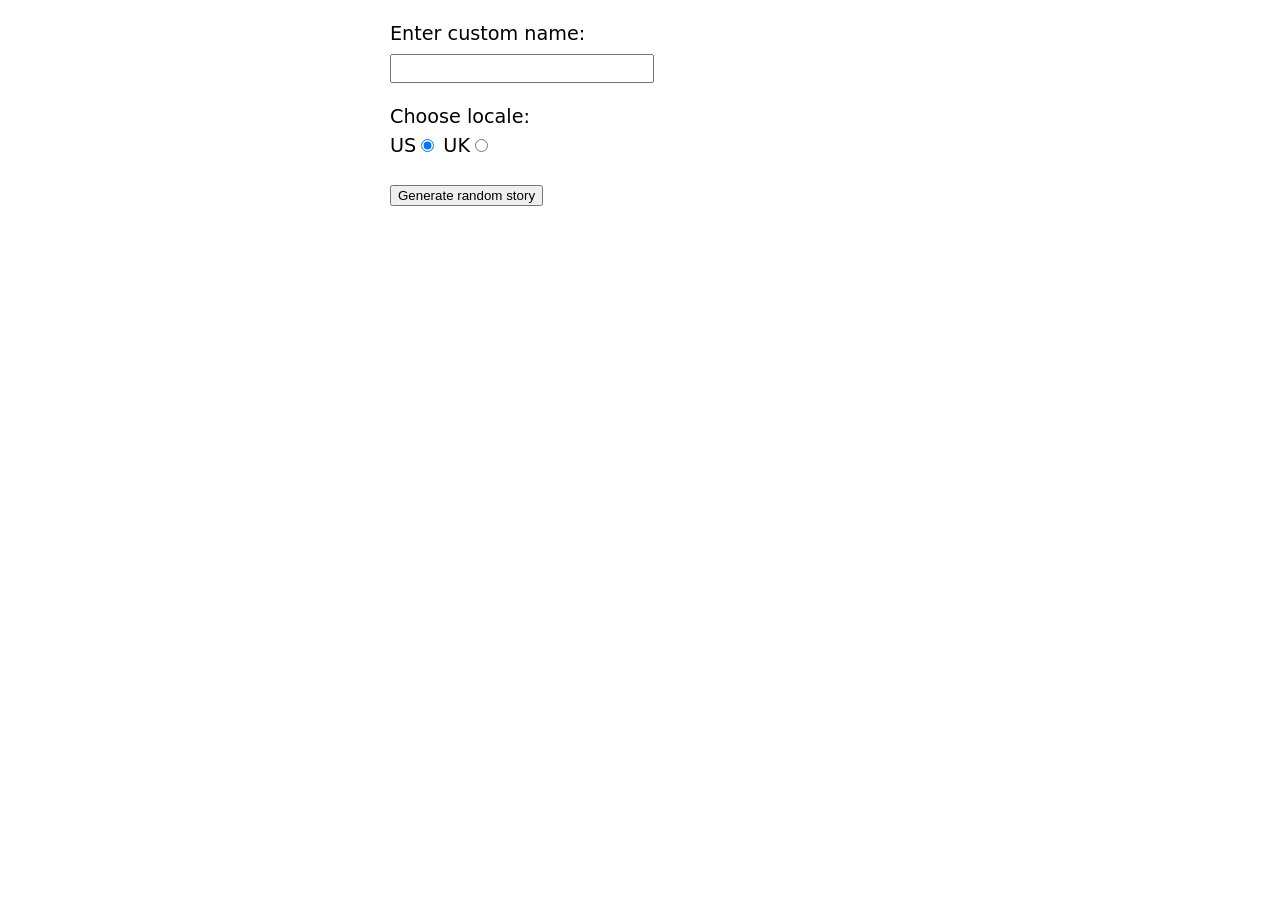
<file: assignment_4-1/index.html>
<!--
Name: Antonino Tancinco
File: index.html
Date: 22 October 2026
Silly Story Generator
-->

<!DOCTYPE html>
<html lang="en-US">
  <head>
    <meta charset="utf-8" />
    <meta name="viewport" content="width=device-width" />
    <title>Silly Story Generator</title>
    <link href="style.css" type="text/css" rel="stylesheet" />
  </head>
  <body>
    <div>
      <label for="custom-name">Enter custom name:</label>
      <input id="custom-name" type="text" placeholder="" />
    </div>
    <fieldset>
      <legend>Choose locale:</legend>
      <label for="us">US</label
      ><input id="us" type="radio" name="uk-us" value="us" checked />
      <label for="uk">UK</label
      ><input id="uk" type="radio" name="uk-us" value="uk" />
    </fieldset>
    <div>
      <button class="generate">Generate random story</button>
    </div>
    <!-- Thanks a lot to Willy Aguirre for his help with the code for this assessment -->
    <script src="main.js" defer></script>
    <p class="story"></p>
  </body>
</html>
</file>
<file: assignment_1-2/style.css>
/* || General setup */

body {
  margin: 0;
}

html {
  font-size: 10px;
  background-color: darkgrey;
}

body {
  width: 70%;
  min-width: 800px;
  margin: 0 auto;
}

/* || typography */

h1,
h2 {
  font-family: "Cinzel Decorative", cursive;
  color: #2a2a2a;
}

p,
li {
  font-family: "Roboto Condensed", sans-serif;
  color: #2a2a2a;
}

h1 {
  font-size: 4rem;
  text-align: center;
  text-shadow: 2px 2px 10px black;
}

h2 {
  font-size: 3rem;
  text-align: center;
}

p,
li {
  font-size: 1.6rem;
  line-height: 1.5;
}

/* || header layout */

header {
  margin-bottom: 10px;
}

main,
header,
nav,
article,
aside,
footer,
section {
  background-color: #00ff0080;
  padding: 1%;
}

h1 {
  text-transform: uppercase;
  display: flex;
  align-items: center;
  justify-content: center;
  gap: 20px;
}

header img {
  height: 60px;
}

nav ul {
  padding: 0;
  list-style-type: none;
  display: flex;
}

nav li {
  text-align: center;
  flex: 1;
}

nav a {
  font-size: 2rem;
  text-transform: uppercase;
  text-decoration: none;
  color: black;
}

nav a:hover,
nav a:focus {
  color: red;
}

/* || main layout */

main {
  display: flex;
  gap: 10px;
}

article {
  flex: 4;
}

aside {
  flex: 1;
}

aside a {
  display: block;
  float: left;
  width: 50%;
}

aside img {
  max-width: 100%;
}

footer {
  margin-top: 10px;
}
</file>
<file: assignment_2-1/style.css>
/* type */

body {
  font: 1.2em / 1.5 system-ui;
  margin: 0 auto;
  width: 90%;
  min-width: 800px;
  max-width: 1200px;
}

h1 {
  text-align: center;
}

.copyright {
  font-size: 0.8em;
}

/* nav menu */

ul {
  padding: 0;
  list-style-type: none;
  text-align: center;
  display: flex;
  flex-flow: row wrap;
  justify-content: center;
  align-items: center;
}

li {
  flex: auto;
}

nav a {
  font-size: 1.2em;
  padding: 0 20px;
}

/* General link styles */

a {
  text-decoration: none;
  color: red;
}

a:hover,
a:focus {
  text-decoration: underline;
}

/* header section layout */

header section {
  display: grid;
  grid-template-areas:
    "heading heading"
    "text video"
    "text video";
  grid-template-columns: 1fr 2fr;
  gap: 20px;
}

h1 {
  grid-area: heading;
}

header p {
  grid-area: text;
  margin: 0;
}

video {
  grid-area: video;
  width: 100%;
  border: 1px solid black;
}

/* image floats */

figure {
  float: right;
  margin-left: 20px;
  padding: 20px;
  background: orange;
  border: 1px solid black;
}

figcaption {
  font-size: 0.6em;
}
</file>
<file: assignment_2-2/style.css>
html {
  font-family: sans-serif;
}

table {
  border-collapse: collapse;
  border: 2px solid rgb(200 200 200);
  letter-spacing: 1px;
  font-size: 0.8rem;
}

td,
th {
  border: 1px solid rgb(190 190 190);
  padding: 10px 20px;
}

th {
  background-color: rgb(235 235 235);
}

td {
  text-align: center;
}

tr:nth-child(even) td {
  background-color: rgb(250 250 250);
}

tr:nth-child(odd) td {
  background-color: rgb(245 245 245);
}

caption {
  padding: 10px;
}

.column-border {
  border: 2px solid black;
}
</file>
<file: assignment_3-1/style.css>
html {
  background-color: white;
}

body {
  font: 1.2em / 1.5 system-ui;
  padding: 20px;
  width: 500px;
  background-color: #efefef;
  margin-top: 0;
  margin-left: auto;
  margin-right: auto;

}

ul {
    border: 5px solid purple;
    background-color: white;
    padding: 30px;
    border-radius: 20px;
}

h1 {
    color: darkslategrey;
    border-bottom: 10px dotted purple;
}

h2 {
    font-style: italic;
}

a {
    color: green;
    text-decoration: none;
}

.job-title {
    color: darkslategray;
    font-weight: bold;
}

a:hover {
    color: darkgreen;
}
</file>
<file: assignment_3-2/style.css>
/* Fonts */

/* Font: https://fonts.google.com/specimen/Bevan */
@import url('https://fonts.googleapis.com/css2?family=Bevan:ital@0;1&display=swap');

/* Font: https://fonts.google.com/specimen/Trykker */
@import url('https://fonts.googleapis.com/css2?family=Trykker&display=swap');

/* General setup */

* {
  box-sizing: border-box;
}

body {
  margin: 0 auto;
  padding: 0 20px;
  min-width: 980px;
  max-width: 1400px;
  font-family: "Trykker", "Times New Roman", Times, serif;
  font-size: 1.4rem;
}

h1 {
  text-align: center;
}

h1, h2 {
  font-family: "Bevan", "Times New Roman", Times, serif;
  font-weight: normal;
}

p {
  text-indent: 2rem;
}

/* Links */

a {
  color: #aa6666;
}

a:hover, a:focus {
  text-decoration: none;
  color: #7a4747;
}

a:visited {
  color: #8b66aa;
}

a[href*="http"] {
  padding-right: 20px;
  background-image: url(external-link-52.png);
  background-repeat: no-repeat;
  background-position: right;
  background-size: 15px 15px;

}

/* Layout */

main {
  display: grid;
  grid-template-columns: 5fr 2fr 2fr;
  gap: 40px;
  padding: 20px 0;
}

/* Header and Footer */

header {
  border-bottom: 5px solid #aa6666;
}

footer {
  border-top: 5px solid #aa6666;
}

footer p {
  text-align: center;
}

/* Navigation */

nav ul {
  padding-left: 0;
}

nav li {
  list-style-type: none;
  margin-bottom: 1rem;
}

nav li a {
  display: block;
  line-height: 6rem;
  font-family: "Bevan", "Times New Roman", Times, serif;
  font-size: 125%;
  text-align: center;
  border: 3px solid #aa6666;
  text-transform: uppercase;
  text-decoration: none;
}
</file>
<file: assignment_3-3/style.css>
* {
  box-sizing: border-box;
}

body {
  background-color: white;
  color: #333333;
  margin: 0;
  font: 1.2em / 1.6 sans-serif;
}

img {
  max-width: 100%;
  display: block;
  border: 1px solid black;
}

.logo {
  font-size: 200%;
  padding: 50px 20px;
  margin: 0 auto;
  max-width: 980px;
}

.grid {
  margin: 0 auto;
  max-width: 980px;
  display: grid;
  grid-template-columns: 3fr 1fr;
  gap: 1rem;
}

nav {
  background-color: black;
  padding: 0.5em;
  top: 0;
  position: sticky;
}

nav ul {
  margin: 0;
  padding: 0;
  display: flex;
  justify-content: space-evenly;
  list-style: none;
  margin-left: 1em;
  margin-right: 1em;
}

nav a {
  color: white;
  text-decoration: none;
  padding: 0.5em 1em;
}

.photos {
  list-style: none;
  margin: 0;
  padding: 0;
  display: grid;
  grid-template-columns: 1fr 1fr;
  gap: 5px;
}

.feature {
  width: 200px;
  float: left;
  margin-right: 1em;
  margin-bottom: 1em
}
</file>
<file: assignment_4-1/style.css>
body {
  font: 1.2em / 1.5 system-ui;
  margin: 0 auto;
  width: 500px;
}

fieldset {
  border: 0;
}

fieldset,
legend {
  padding: 0;
  margin: 0;
}

input[type="text"] {
  margin-top: 5px;
  padding: 5px;
  width: 50%;
  display: block;
}

div,
fieldset {
  margin-top: 20px;
}

p {
  margin-top: 10px;
  background: #ffc125;
  padding: 20px;
  visibility: hidden;
}
</file>
